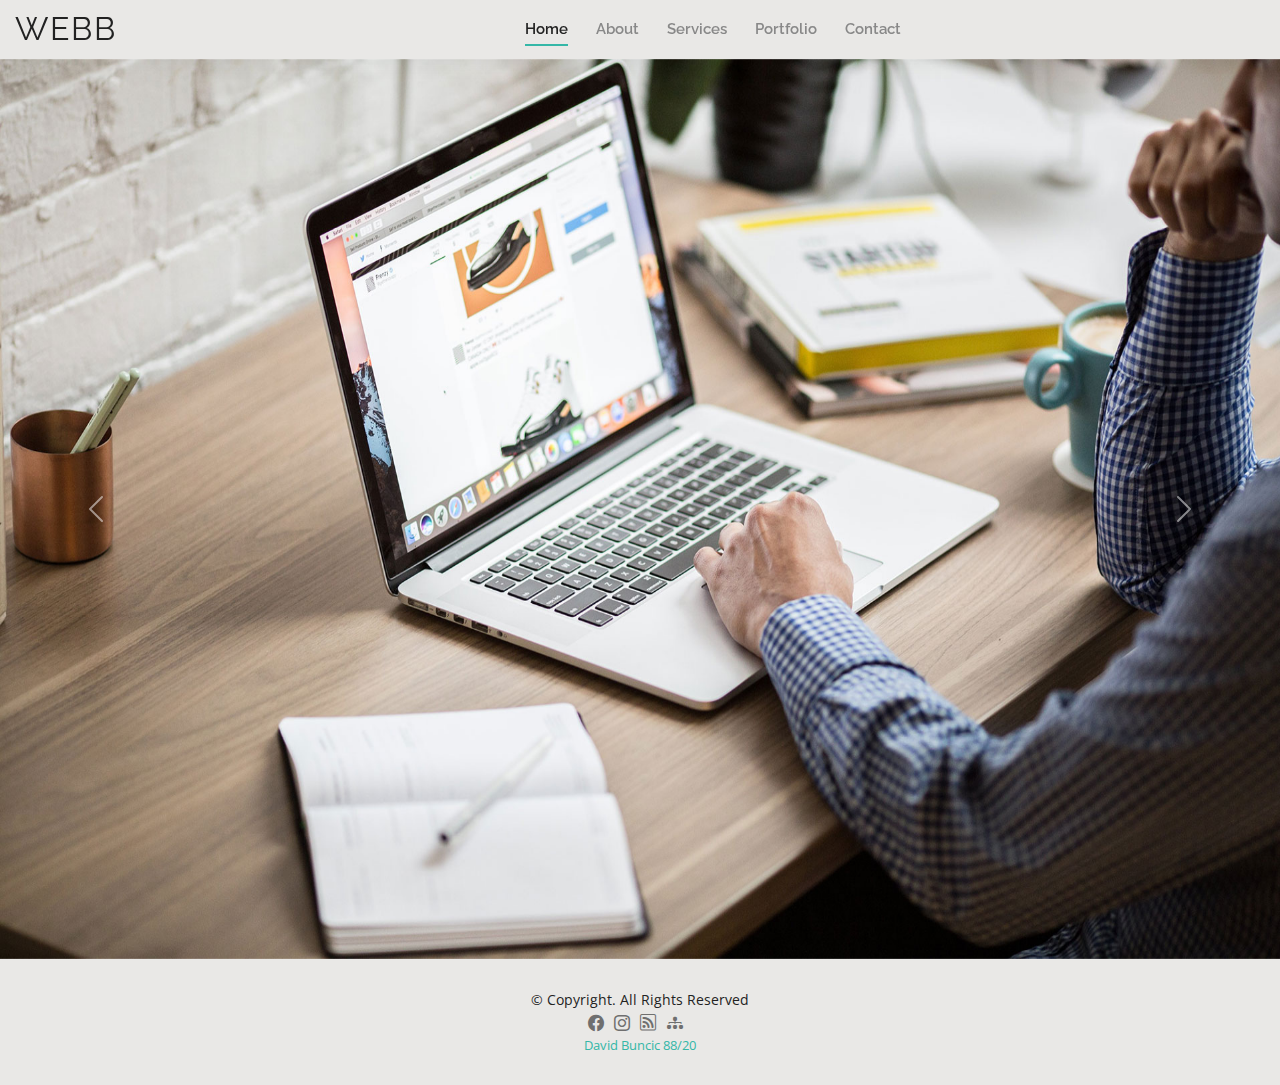
<file: index.html>
<!DOCTYPE html>
<html lang="en">

<head>
    <meta charset="UTF-8">
    <meta http-equiv="X-UA-Compatible" content="IE=edge">
    <meta name="viewport" content="width=device-width, initial-scale=1.0">

    <title>WEBB</title>
    <meta content="Welcome to digital design agency - WEBB" name="description">
    <meta content="brand, branding, web design, web development, web" name="keywords">

    <link href="assets/img/favicon.png" rel="icon">

    <link href="https://fonts.googleapis.com/css?family=Open+Sans:300,300i,400,400i,600,600i,700,700i|Raleway:300,300i,400,400i,500,500i,600,600i,700,700i|Poppins:300,300i,400,400i,500,500i,600,600i,700,700i" rel="stylesheet">

    <script src="https://code.jquery.com/jquery-3.5.1.slim.min.js" integrity="sha384-DfXdz2htPH0lsSSs5nCTpuj/zy4C+OGpamoFVy38MVBnE+IbbVYUew+OrCXaRkfj" crossorigin="anonymous"></script>
    <script src="https://cdn.jsdelivr.net/npm/bootstrap@4.6.0/dist/js/bootstrap.bundle.min.js" integrity="sha384-Piv4xVNRyMGpqkS2by6br4gNJ7DXjqk09RmUpJ8jgGtD7zP9yug3goQfGII0yAns" crossorigin="anonymous"></script>

    <link href="assets/bootstrap/css/bootstrap.min.css" rel="stylesheet">
    <link href="assets/bootstrap-icons/bootstrap-icons.css" rel="stylesheet">

    <!-- Main CSS -->
    <link href="assets/css/style.css" rel="stylesheet">
</head>

<body>
    <nav id="header" class="navbar navbar-expand-lg ">
        <h1 class="logo me-auto me-lg-0"><a href="index.html">WEBB</a></h1>
        <button class="navbar-toggler" type="button" data-toggle="collapse" data-target="#navbarNav" aria-controls="navbarNav" aria-expanded="false" aria-label="Toggle navigation">
                  <i class="bi bi-list"></i>
                </button>
        <div class="collapse navbar-collapse" id="navbarNav">
            <ul class="navbar-nav">
                <li class="nav-item ">
                    <a class="nav-link active" href="index.html">Home </a>
                </li>
                <li class="nav-item">
                    <a class="nav-link" href="about.html">About</a>
                </li>
                <li class="nav-item">
                    <a class="nav-link" href="services.html">Services</a>
                </li>
                <li class="nav-item">
                    <a class="nav-link" href="portfolio.html">Portfolio</a>
                </li>
                <li class="nav-item">
                    <a class="nav-link" href="contact.html">Contact</a>
                </li>
            </ul>
        </div>
    </nav>

    <section id="home">
        <div id="homeCarousel" class="carousel slide" data-ride="carousel">
            <div class="carousel-inner">
                <div class="carousel-item active">
                    <img class="d-block w-100" src="assets/img/slider_small.jpg" alt="First slide">
                </div>
                <div class="carousel-item">
                    <img class="d-block w-100" src="assets/img/slider1_small.jpg" alt="Second slide">
                </div>
                <div class="carousel-item">
                    <img class="d-block w-100" src="assets/img/slider2_small.jpg" alt="Third slide">
                </div>
            </div>
            <a class="carousel-control-prev" href="#homeCarousel" role="button" data-slide="prev">
                <span class="carousel-control-prev-icon" aria-hidden="true"></span>
            </a>
            <a class="carousel-control-next" href="#homeCarousel" role="button" data-slide="next">
                <span class="carousel-control-next-icon" aria-hidden="true"></span>
            </a>
        </div>
    </section>

    <!-- FOOTER -->
    <footer id="footer">
        <div class="container">
            <div class="copyright">
                &copy; Copyright. All Rights Reserved
            </div>
            <div class="header-social-links">
                <a href="https://www.facebook.com/" class="facebook"><i class="bi bi-facebook"></i></a>
                <a href="https://www.instagram.com/" class="instagram"><i class="bi bi-instagram"></i></a>
                <a href="rss.xml"><i class="bi bi-rss"></i></i></a>
                <a href="sitemap.xml"><i class="bi bi-diagram-3-fill"></i></a>
            </div>
            <div class="credits">
                <a href="author.html">
                    David Buncic 88/20
                </a>
            </div>

        </div>
    </footer>
    <!-- END FOOTER -->

    <script src="https://cdn.jsdelivr.net/npm/bootstrap@5.0.0-beta3/dist/js/bootstrap.min.js" integrity="sha384-j0CNLUeiqtyaRmlzUHCPZ+Gy5fQu0dQ6eZ/xAww941Ai1SxSY+0EQqNXNE6DZiVc" crossorigin="anonymous"></script>
    <script src="assets/bootstrap/js/bootstrap.bundle.js"></script>
    <script src="assets/bootstrap/js/bootstrap.js"></script>

</body>

</html>
</file>
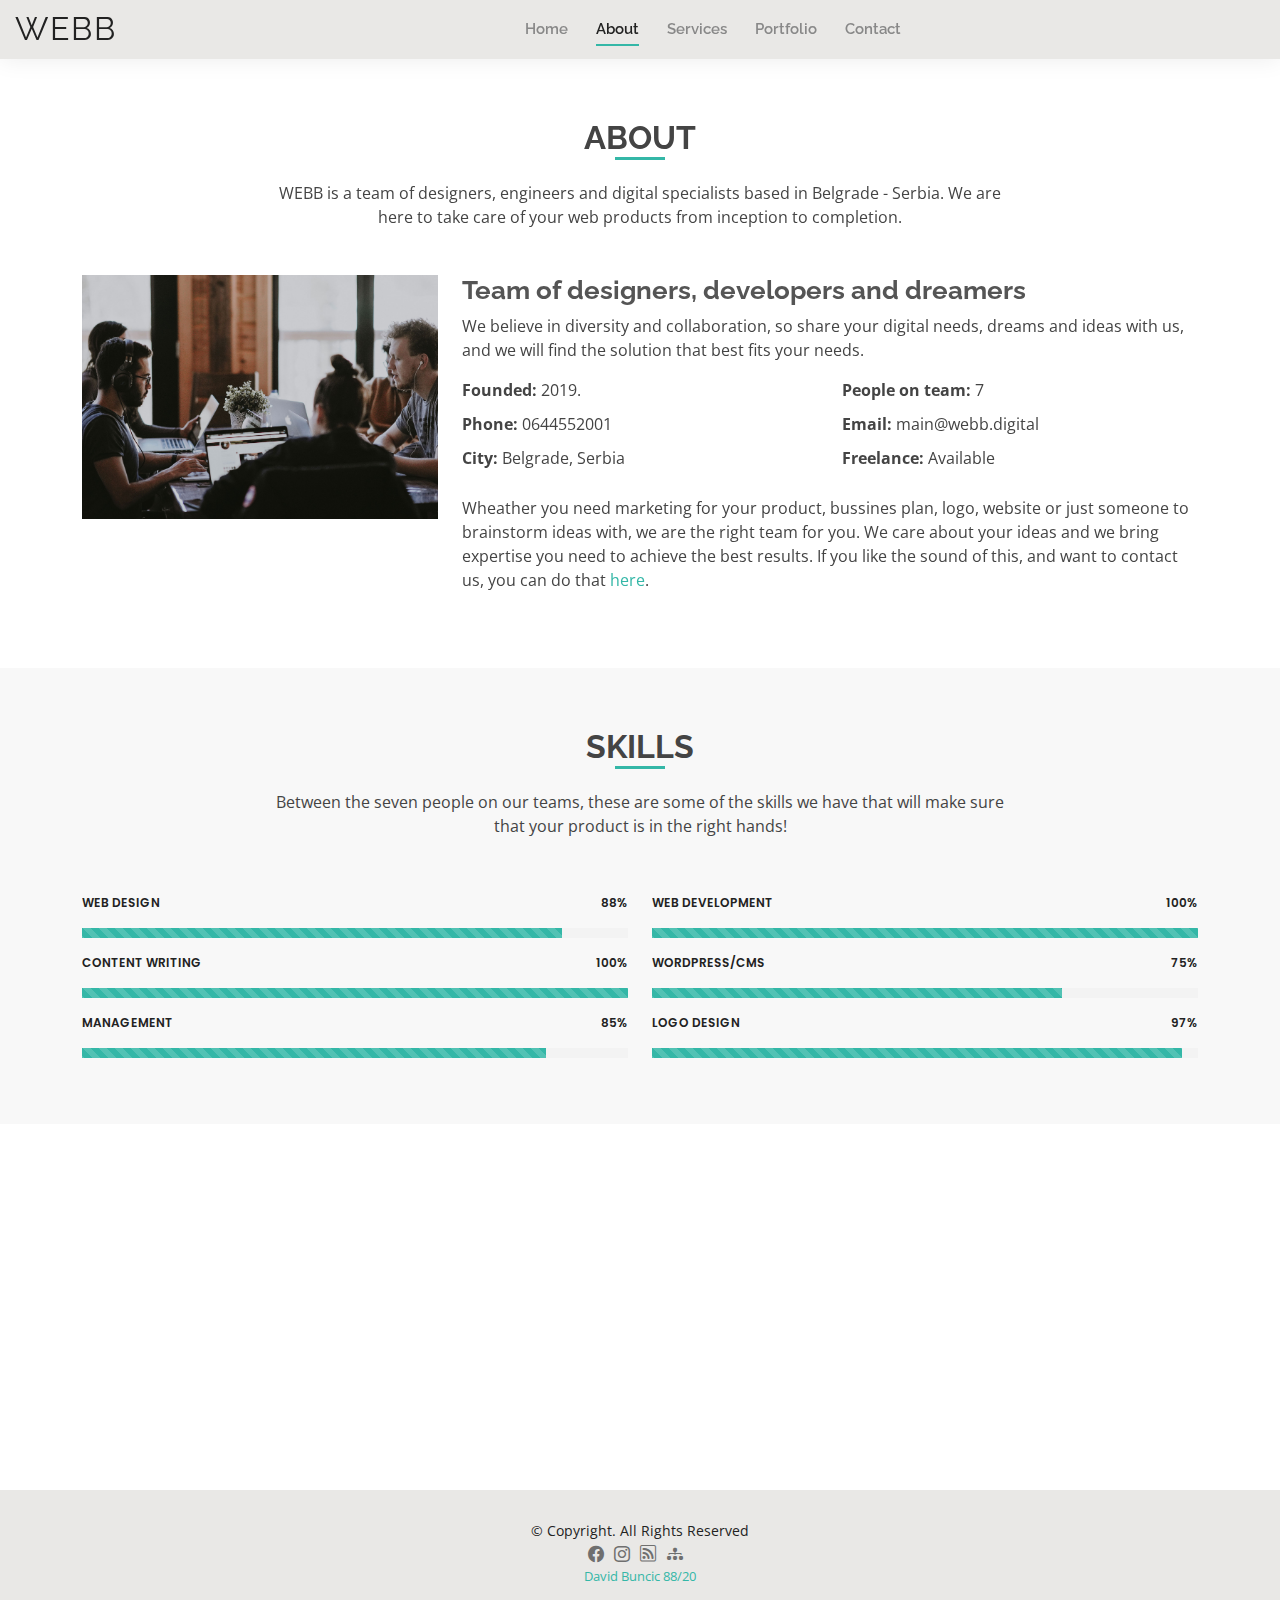
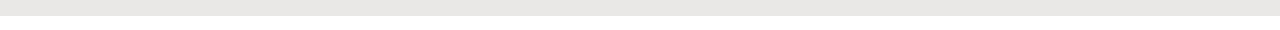
<file: about.html>
<!DOCTYPE html>
<html lang="en">

<head>
    <meta charset="UTF-8">
    <meta http-equiv="X-UA-Compatible" content="IE=edge">
    <meta name="viewport" content="width=device-width, initial-scale=1.0">

    <title>WEBB</title>
    <meta content="About our brand - WEBB" name="description">
    <meta content="brand, branding, web design, web development, web" name="keywords">

    <link href="assets/img/favicon.png" rel="icon">

    <link href="https://fonts.googleapis.com/css?family=Open+Sans:300,300i,400,400i,600,600i,700,700i|Raleway:300,300i,400,400i,500,500i,600,600i,700,700i|Poppins:300,300i,400,400i,500,500i,600,600i,700,700i" rel="stylesheet">

    <script src="https://code.jquery.com/jquery-3.5.1.slim.min.js" integrity="sha384-DfXdz2htPH0lsSSs5nCTpuj/zy4C+OGpamoFVy38MVBnE+IbbVYUew+OrCXaRkfj" crossorigin="anonymous"></script>
    <script src="https://cdn.jsdelivr.net/npm/bootstrap@4.6.0/dist/js/bootstrap.bundle.min.js" integrity="sha384-Piv4xVNRyMGpqkS2by6br4gNJ7DXjqk09RmUpJ8jgGtD7zP9yug3goQfGII0yAns" crossorigin="anonymous"></script>

    <link href="assets/bootstrap/css/bootstrap.min.css" rel="stylesheet">
    <link href="assets/bootstrap-icons/bootstrap-icons.css" rel="stylesheet">

    <link rel="stylesheet" href="https://unpkg.com/aos@next/dist/aos.css" />

    <link href="assets/css/style.css" rel="stylesheet">
</head>

<body>
    <nav id="header" class="navbar navbar-expand-lg ">
        <h1 class="logo me-auto me-lg-0"><a href="index.html">WEBB</a></h1>
        <button class="navbar-toggler" type="button" data-toggle="collapse" data-target="#navbarNav" aria-controls="navbarNav" aria-expanded="false" aria-label="Toggle navigation">
                  <i class="bi bi-list"></i>
                </button>
        <div class="collapse navbar-collapse" id="navbarNav">
            <ul class="navbar-nav">
                <li class="nav-item ">
                    <a class="nav-link" href="index.html">Home </a>
                </li>
                <li class="nav-item">
                    <a class="nav-link active" href="about.html">About</a>
                </li>
                <li class="nav-item">
                    <a class="nav-link" href="services.html">Services</a>
                </li>
                <li class="nav-item">
                    <a class="nav-link" href="portfolio.html">Portfolio</a>
                </li>
                <li class="nav-item">
                    <a class="nav-link" href="contact.html">Contact</a>
                </li>
            </ul>
        </div>
    </nav>

    <main id="main">

        <section id="about" class="about" data-aos="fade-up">
            <div class="container">
                <div class="section-title col-lg-8">
                    <h2>About</h2>
                    <p>WEBB is a team of designers, engineers and digital specialists based in Belgrade - Serbia. We are here to take care of your web products from inception to completion.
                    </p>
                </div>
                <div class="row">
                    <div class="col-lg-4">
                        <img class="img-fluid" src="assets/img/about.jpg" alt="Team photo">
                    </div>
                    <div class="col-lg-8 pt-4 pt-lg-0 content">
                        <h3> Team of designers, developers and dreamers</h3>
                        <p>We believe in diversity and collaboration, so share your digital needs, dreams and ideas with us, and we will find the solution that best fits your needs.</p>

                        <div class="row">
                            <div class="col-lg-6 col-md-6 col-xs-12">
                                <ul>
                                    <li><strong>Founded:</strong> 2019.</li>
                                    <li><strong>Phone:</strong> 0644552001</li>
                                    <li><strong>City:</strong> Belgrade, Serbia</li>
                                </ul>
                            </div>
                            <div class="col-lg-6 col-md-6 col-xs-12">
                                <ul>
                                    <li><strong>People on team:</strong> 7 </li>
                                    <li><strong>Email:</strong> main@webb.digital</li>
                                    <li><strong>Freelance:</strong> Available</li>
                                </ul>
                            </div>
                        </div>
                        <p>
                            Wheather you need marketing for your product, bussines plan, logo, website or just someone to brainstorm ideas with, we are the right team for you. We care about your ideas and we bring expertise you need to achieve the best results. If you like the sound
                            of this, and want to contact us, you can do that
                            <a href="contact.html">here</a>.
                        </p>
                    </div>
                </div>
            </div>

        </section>

        <section id="skills" class="skills" data-aos="fade-up">
            <div class="container">
                <div class="section-title col-lg-8">
                    <h2> Skills</h2>
                    <p> Between the seven people on our teams, these are some of the skills we have that will make sure that your product is in the right hands!
                    </p>
                </div>

                <div class="row">
                    <div class="col-lg-6">
                        <div class="progress">
                            <span class="skill">Web Design <i class="val">88%</i></span>
                            <div class="progress-bar-wrap">
                                <div class="progress-bar progress-bar-striped progress-bar-animated" role="progressbar" aria-valuenow="100" aria-valuemin="0" aria-valuemax="100" style="width: 88%;">
                                </div>
                            </div>
                        </div>

                        <div class="progress">
                            <span class="skill">Content Writing <i class="val">100%</i></span>
                            <div class="progress-bar-wrap">
                                <div class="progress-bar progress-bar-striped progress-bar-animated" role="progressbar" aria-valuenow="90" aria-valuemin="0" aria-valuemax="100">
                                </div>
                            </div>
                        </div>

                        <div class="progress">
                            <span class="skill">Management <i class="val">85%</i></span>
                            <div class="progress-bar-wrap">
                                <div class="progress-bar progress-bar-striped progress-bar-animated" role="progressbar" aria-valuenow="75" aria-valuemin="0" aria-valuemax="100" style="width: 85%;">
                                </div>
                            </div>
                        </div>
                    </div>

                    <div class="col-lg-6">

                        <div class="progress">
                            <span class="skill">Web Development <i class="val">100%</i></span>
                            <div class="progress-bar-wrap">
                                <div class="progress-bar progress-bar-striped progress-bar-animated" role="progressbar" aria-valuenow="80" aria-valuemin="0" aria-valuemax="100">
                                </div>
                            </div>
                        </div>

                        <div class="progress">
                            <span class="skill">WordPress/CMS <i class="val">75%</i></span>
                            <div class="progress-bar-wrap">
                                <div class="progress-bar progress-bar-striped progress-bar-animated" role="progressbar" aria-valuenow="90" aria-valuemin="0" aria-valuemax="100" style="width: 75%;">
                                </div>
                            </div>
                        </div>

                        <div class="progress">
                            <span class="skill">Logo Design <i class="val">97%</i></span>
                            <div class="progress-bar-wrap">
                                <div class="progress-bar progress-bar-striped progress-bar-animated" role="progressbar" aria-valuenow="55" aria-valuemin="0" aria-valuemax="100" style="width: 97%;">
                                </div>
                            </div>
                        </div>

                    </div>
                </div>
            </div>
        </section>

        <section id="facts" class="facts" data-aos="fade-up">
            <div class="container" data-aos="fade-up">

                <div class="section-title col-lg-8">
                    <h2>Facts</h2>
                    <p>Here just some of the fact about our team that make us special.</p>
                </div>

                <div class="row counters">

                    <div class="col-lg-3 col-md-6 col-sm-12 text-center">
                        <span data-purecounter-start="0" data-purecounter-end="232" data-purecounter-duration="1" class="purecounter">11</span>
                        <p>Clients</p>
                    </div>

                    <div class="col-lg-3 col-md-6 col-sm-12 text-center">
                        <span data-purecounter-start="0" data-purecounter-end="521" data-purecounter-duration="1" class="purecounter">25</span>
                        <p>Projects</p>
                    </div>

                    <div class="col-lg-3 col-md-6 col-sm-12 text-center">
                        <span data-purecounter-start="0" data-purecounter-end="1463" data-purecounter-duration="1" class="purecounter">1000+</span>
                        <p>Hours Of Work</p>
                    </div>

                    <div class="col-lg-3 col-md-6 col-sm-12 text-center">
                        <span data-purecounter-start="0" data-purecounter-end="15" data-purecounter-duration="1" class="purecounter">7</span>
                        <p>Hard Workers</p>
                    </div>

                </div>

            </div>
        </section>

    </main>

    <!-- FOOTER -->
    <footer id="footer">
        <div class="container">
            <div class="copyright">
                &copy; Copyright. All Rights Reserved
            </div>
            <div class="header-social-links">
                <a href="https://www.facebook.com/" class="facebook"><i class="bi bi-facebook"></i></a>
                <a href="https://www.instagram.com/" class="instagram"><i class="bi bi-instagram"></i></a>
                <a href="rss.xml"><i class="bi bi-rss"></i></i></a>
                <a href="sitemap.xml"><i class="bi bi-diagram-3-fill"></i></a>
            </div>
            <div class="credits">
                <a href="author.html">
                    David Buncic 88/20
                </a>
            </div>

        </div>
    </footer>
    <!-- END FOOTER -->

    <script src="https://unpkg.com/aos@next/dist/aos.js"></script>
    <script>
        AOS.init();
    </script>
    <script src="assets/bootstrap/js/bootstrap.bundle.min.js"></script>
    <script src="assets/bootstrap/js/main.js"></script>

</body>

</html>
</file>
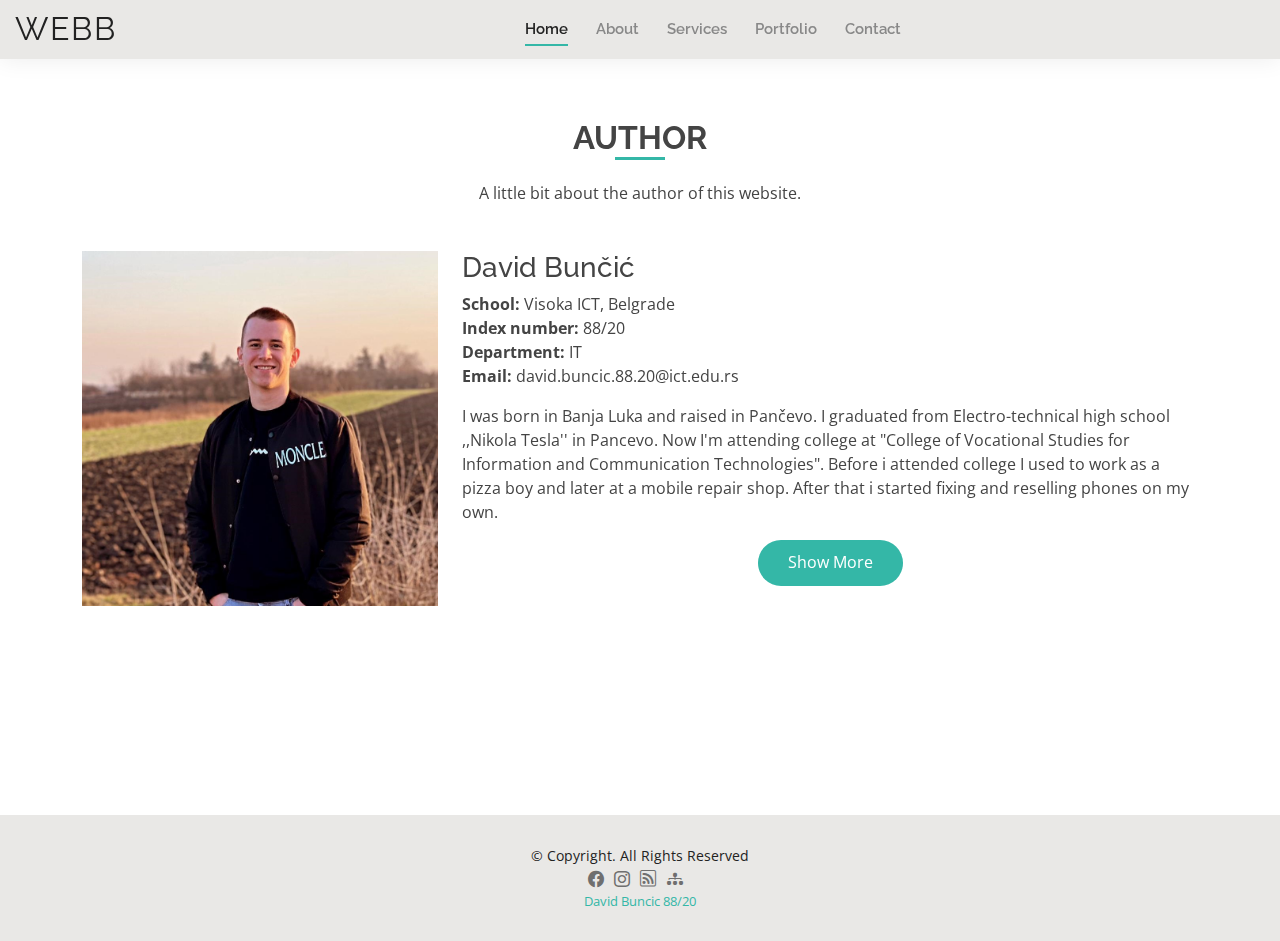
<file: author.html>
<!DOCTYPE html>
<html lang="en">

<head>
    <meta charset="UTF-8">
    <meta http-equiv="X-UA-Compatible" content="IE=edge">
    <meta name="viewport" content="width=device-width, initial-scale=1.0">

    <title>David Bootstrap</title>
    <meta content="Little bit more about the author of website" name="description">
    <meta content="brand, branding, web design, web development, web" name="keywords">

    <link href="assets/img/favicon.png" rel="icon">
    <link href="assets/img/apple-touch-icon.png" rel="apple-touch-icon">

    <link href="https://fonts.googleapis.com/css?family=Open+Sans:300,300i,400,400i,600,600i,700,700i|Raleway:300,300i,400,400i,500,500i,600,600i,700,700i|Poppins:300,300i,400,400i,500,500i,600,600i,700,700i" rel="stylesheet">

    <script src="https://code.jquery.com/jquery-3.5.1.slim.min.js" integrity="sha384-DfXdz2htPH0lsSSs5nCTpuj/zy4C+OGpamoFVy38MVBnE+IbbVYUew+OrCXaRkfj" crossorigin="anonymous"></script>
    <script src="https://cdn.jsdelivr.net/npm/bootstrap@4.6.0/dist/js/bootstrap.bundle.min.js" integrity="sha384-Piv4xVNRyMGpqkS2by6br4gNJ7DXjqk09RmUpJ8jgGtD7zP9yug3goQfGII0yAns" crossorigin="anonymous"></script>

    <link href="assets/bootstrap/css/bootstrap.min.css" rel="stylesheet">
    <link href="assets/bootstrap-icons/bootstrap-icons.css" rel="stylesheet">

    <link rel="stylesheet" href="https://unpkg.com/aos@next/dist/aos.css" />

    <link href="assets/css/style.css" rel="stylesheet">
</head>

<body>
    <nav id="header" class="navbar navbar-expand-lg ">
        <h1 class="logo me-auto me-lg-0"><a href="index.html">WEBB</a></h1>
        <button class="navbar-toggler" type="button" data-toggle="collapse" data-target="#navbarNav" aria-controls="navbarNav" aria-expanded="false" aria-label="Toggle navigation">
                  <i class="bi bi-list"></i>
                </button>
        <div class="collapse navbar-collapse" id="navbarNav">
            <ul class="navbar-nav">
                <li class="nav-item ">
                    <a class="nav-link active" href="index.html">Home </a>
                </li>
                <li class="nav-item">
                    <a class="nav-link" href="about.html">About</a>
                </li>
                <li class="nav-item">
                    <a class="nav-link" href="services.html">Services</a>
                </li>
                <li class="nav-item">
                    <a class="nav-link" href="portfolio.html">Portfolio</a>
                </li>
                <li class="nav-item">
                    <a class="nav-link" href="contact.html">Contact</a>
                </li>
            </ul>
        </div>
    </nav>

    <main id="main">
        <section id="author" class="author" data-aos="fade-up">
            <div class="container">
                <div class="section-title col-lg-8 col-sm-12">
                    <h2>Author</h2>
                    <p>A little bit about the author of this website.
                    </p>
                </div>
                <div class="row">
                    <div class="col-lg-4">
                        <img class="img-fluid" src="assets/img/about.jpeg" alt="Author photo">
                    </div>
                    <div class="col-lg-8 pt-4 pt-lg-0 content">
                        <h3> David Bunčić </h3>
                        <div class="row">
                            <div class="col-lg-6 col-md-6 col-xs-12">
                                <ul>
                                    <li><i class="bi bi-rounded-right"></i> <strong>School:</strong> Visoka ICT, Belgrade
                                    </li>
                                    <li><i class="bi bi-rounded-right"></i> <strong>Index number:</strong> 88/20</li>
                                    <li><i class="bi bi-rounded-right"></i> <strong>Department:</strong> IT</li>
                                    <li><i class="bi bi-rounded-right"></i> <strong>Email:</strong> david.buncic.88.20@ict.edu.rs
                                    </li>
                                </ul>
                            </div>
                        </div>
                        <p>
                            I was born in Banja Luka and raised in Pančevo. I graduated from Electro-technical high school ,,Nikola Tesla'' in Pancevo. Now I'm attending college at "College of Vocational Studies for Information and Communication Technologies". Before i attended
                            college I used to work as a pizza boy and later at a mobile repair shop. After that i started fixing and reselling phones on my own.
                        </p>
                        <div class="col-lg-12 d-flex justify-content-center">
                            <button class="btn-primary" data-bs-toggle="modal" data-bs-target="#modal"> Show More
                            </button>

                            <!-- Modal -->
                            <div class="modal fade" id="modal" tabindex="-1" aria-labelledby="exampleModalLabel" aria-hidden="true">
                                <div class="modal-dialog">
                                    <div class="modal-content">
                                        <div class="modal-header">
                                            <h5 class="modal-title" id="exampleModalLabel">Important links</h5>
                                            <button type="button" class="btn-close" data-bs-dismiss="modal" aria-label="Close"></button>
                                        </div>
                                        <div class="modal-body">
                                            <ul>
                                                <li><strong>Potrfolio:</strong> <a href="https://david8820.github.io/portfolio/">david8820.github.io</a></li>
                                                <li><strong>Facebook:</strong> <a href="https://www.facebook.com/david.buncic.3">Давид Бунчић</a> </li>
                                                <li><strong>Instagram:</strong> <a href="https://www.instagram.com/buncic_d/">@buncic_d</a></li>
                                            </ul>
                                        </div>
                                    </div>
                                </div>
                            </div>
                        </div>
                    </div>
                </div>
            </div>

        </section>

    </main>

    <!-- FOOTER -->
    <footer id="footer">
        <div class="container">
            <div class="copyright">
                &copy; Copyright. All Rights Reserved
            </div>
            <div class="header-social-links">
                <a href="https://www.facebook.com/" class="facebook"><i class="bi bi-facebook"></i></a>
                <a href="https://www.instagram.com/" class="instagram"><i class="bi bi-instagram"></i></a>
                <a href="rss.xml"><i class="bi bi-rss"></i></i></a>
                <a href="sitemap.xml"><i class="bi bi-diagram-3-fill"></i></a>
            </div>
            <div class="credits">
                <a href="author.html">
                    David Buncic 88/20
                </a>
            </div>

        </div>
    </footer>
    <!-- END FOOTER -->

    <script src="https://unpkg.com/aos@next/dist/aos.js"></script>
    <script>
        AOS.init();
    </script>
    <script src="assets/bootstrap/js/bootstrap.bundle.min.js"></script>
    <script src="assets/bootstrap/js/main.js"></script>

</body>

</html>
</file>
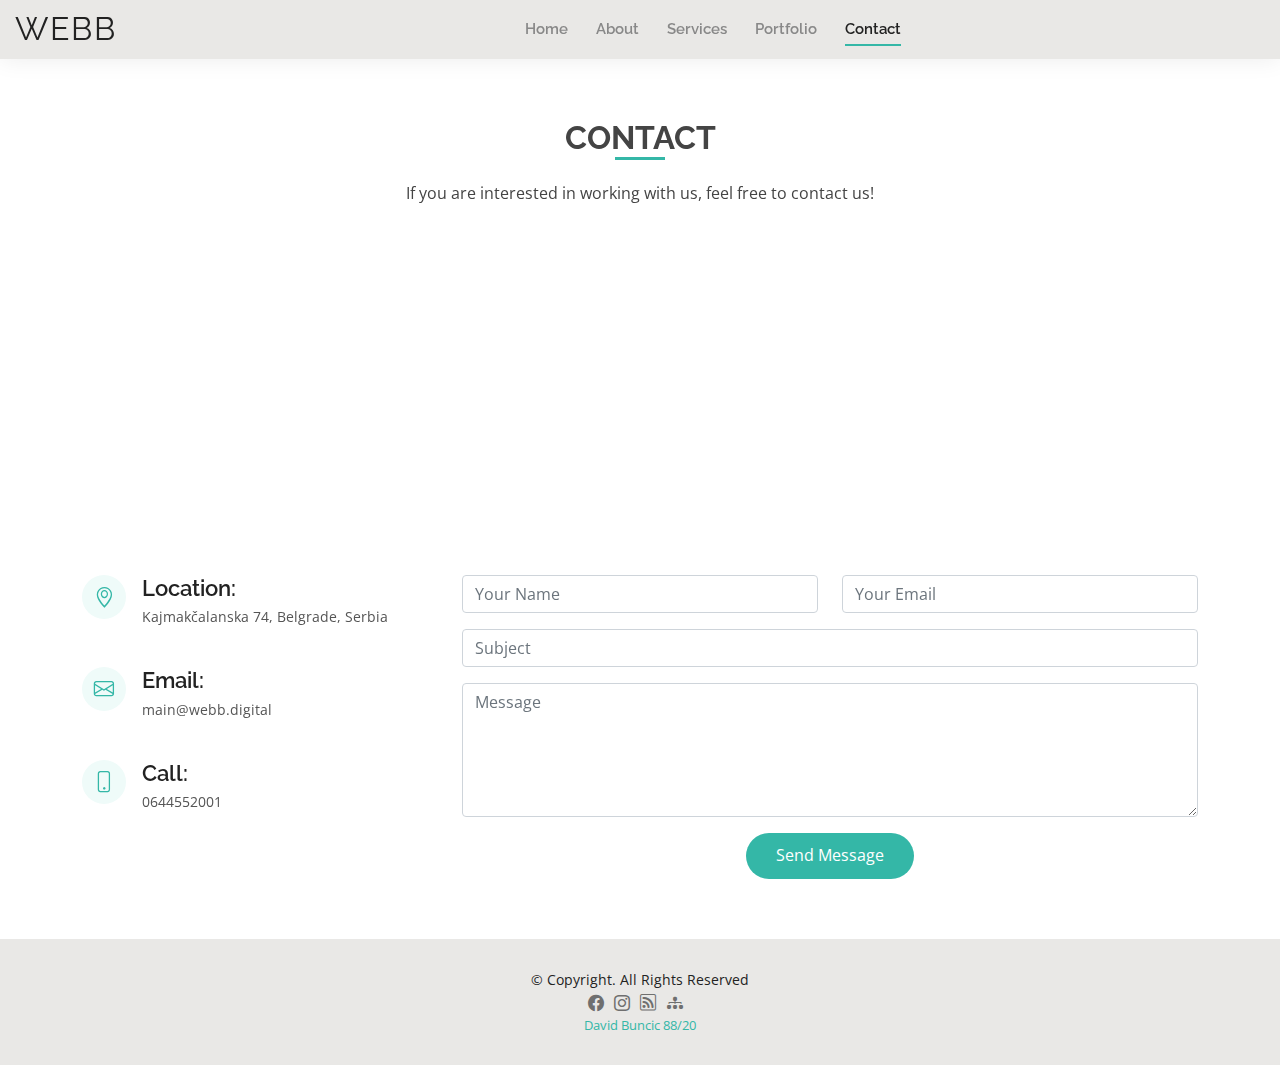
<file: contact.html>
<!DOCTYPE html>
<html lang="en">

<head>
    <meta charset="UTF-8">
    <meta http-equiv="X-UA-Compatible" content="IE=edge">
    <meta name="viewport" content="width=device-width, initial-scale=1.0">

    <title>WEBB</title>
    <meta content="Contact us here - WEBB" name="description">
    <meta content="brand, branding, web design, web development, web" name="keywords">

    <link href="assets/img/favicon.png" rel="icon">
    <link href="assets/img/apple-touch-icon.png" rel="apple-touch-icon">

    <link href="https://fonts.googleapis.com/css?family=Open+Sans:300,300i,400,400i,600,600i,700,700i|Raleway:300,300i,400,400i,500,500i,600,600i,700,700i|Poppins:300,300i,400,400i,500,500i,600,600i,700,700i" rel="stylesheet">

    <script src="https://code.jquery.com/jquery-3.5.1.slim.min.js" integrity="sha384-DfXdz2htPH0lsSSs5nCTpuj/zy4C+OGpamoFVy38MVBnE+IbbVYUew+OrCXaRkfj" crossorigin="anonymous"></script>
    <script src="https://cdn.jsdelivr.net/npm/bootstrap@4.6.0/dist/js/bootstrap.bundle.min.js" integrity="sha384-Piv4xVNRyMGpqkS2by6br4gNJ7DXjqk09RmUpJ8jgGtD7zP9yug3goQfGII0yAns" crossorigin="anonymous"></script>

    <link href="assets/bootstrap/css/bootstrap.min.css" rel="stylesheet">
    <link href="assets/bootstrap-icons/bootstrap-icons.css" rel="stylesheet">

    <link rel="stylesheet" href="https://unpkg.com/aos@next/dist/aos.css" />

    <link href="assets/css/style.css" rel="stylesheet">
</head>

<body>
    <nav id="header" class="navbar navbar-expand-lg ">
        <h1 class="logo me-auto me-lg-0"><a href="index.html">WEBB</a></h1>
        <button class="navbar-toggler" type="button" data-toggle="collapse" data-target="#navbarNav" aria-controls="navbarNav" aria-expanded="false" aria-label="Toggle navigation">
                  <i class="bi bi-list"></i>
                </button>
        <div class="collapse navbar-collapse" id="navbarNav">
            <ul class="navbar-nav">
                <li class="nav-item ">
                    <a class="nav-link" href="index.html">Home </a>
                </li>
                <li class="nav-item">
                    <a class="nav-link" href="about.html">About</a>
                </li>
                <li class="nav-item">
                    <a class="nav-link" href="services.html">Services</a>
                </li>
                <li class="nav-item">
                    <a class="nav-link" href="portfolio.html">Portfolio</a>
                </li>
                <li class="nav-item">
                    <a class="nav-link active" href="contact.html">Contact</a>
                </li>
            </ul>
        </div>
    </nav>
    <main id="main">

        <section id="contact" class="contact" data-aos="fade-up">
            <div class="container">

                <div class="section-title col-lg-8 col-sm-12">
                    <h2>Contact</h2>
                    <p>If you are interested in working with us, feel free to contact us! </p>
                </div>

                <div>
                    <iframe width="100%" height="270px" frameborder="0" scrolling="no" marginheight="0" marginwidth="0" src="https://maps.google.com/maps?width=100%25&amp;height=600&amp;hl=en&amp;q=Belgrade,%20Serbia+(My%20Business%20Name)&amp;t=&amp;z=15&amp;ie=UTF8&amp;iwloc=B&amp;output=embed"></iframe>
                </div>

                <div class="row mt-5">

                    <div class="info col-lg-4 col-md-12 col-sm-12">
                        <div class="address col-lg-12 col-md-4 col-sm-12">
                            <i class="bi bi-geo-alt"></i>
                            <h4>Location:</h4>
                            <p>Kajmakčalanska 74, Belgrade, Serbia</p>
                        </div>

                        <div class="email col-lg-12 col-md-4 col-sm-12">
                            <i class="bi bi-envelope"></i>
                            <h4>Email:</h4>
                            <p>main@webb.digital</p>
                        </div>

                        <div class="phone col-lg-12 col-md-4 col-sm-12">
                            <i class="bi bi-phone"></i>
                            <h4>Call:</h4>
                            <p>0644552001</p>
                        </div>

                    </div>

                    <div class="col-lg-8 mt-5 mt-lg-0">

                        <form action="forms/contact.php" method="post" role="form" class="email-form">
                            <div class="row">
                                <div class="col-md-6 form-group">
                                    <input type="text" name="name" class="form-control" id="name" placeholder="Your Name" required>
                                </div>
                                <div class="col-md-6 form-group mt-3 mt-md-0">
                                    <input type="email" class="form-control" name="email" id="email" placeholder="Your Email" required>
                                </div>
                            </div>
                            <div class="form-group mt-3">
                                <input type="text" class="form-control" name="subject" id="subject" placeholder="Subject" required>
                            </div>
                            <div class="form-group mt-3">
                                <textarea class="form-control" name="message" rows="5" placeholder="Message" required></textarea>
                            </div>
                            <div class="text-center form-button"><button class="btn-primary" type="submit">Send
                                    Message</button></div>
                        </form>

                    </div>

                </div>

            </div>
        </section>

    </main>

    <!-- FOOTER -->
    <footer id="footer">
        <div class="container">
            <div class="copyright">
                &copy; Copyright. All Rights Reserved
            </div>
            <div class="header-social-links">
                <a href="https://www.facebook.com/" class="facebook"><i class="bi bi-facebook"></i></a>
                <a href="https://www.instagram.com/" class="instagram"><i class="bi bi-instagram"></i></a>
                <a href="rss.xml"><i class="bi bi-rss"></i></i></a>
                <a href="sitemap.xml"><i class="bi bi-diagram-3-fill"></i></a>
            </div>
            <div class="credits">
                <a href="author.html">
                    David Buncic 88/20
                </a>
            </div>

        </div>
    </footer>
    <!-- END FOOTER -->

    <script src="https://unpkg.com/aos@next/dist/aos.js"></script>
    <script>
        AOS.init();
    </script>
    <script src="assets/bootstrap/js/bootstrap.bundle.min.js"></script>
    <script src="assets/bootstrap/js/main.js"></script>

</body>

</html>
</file>
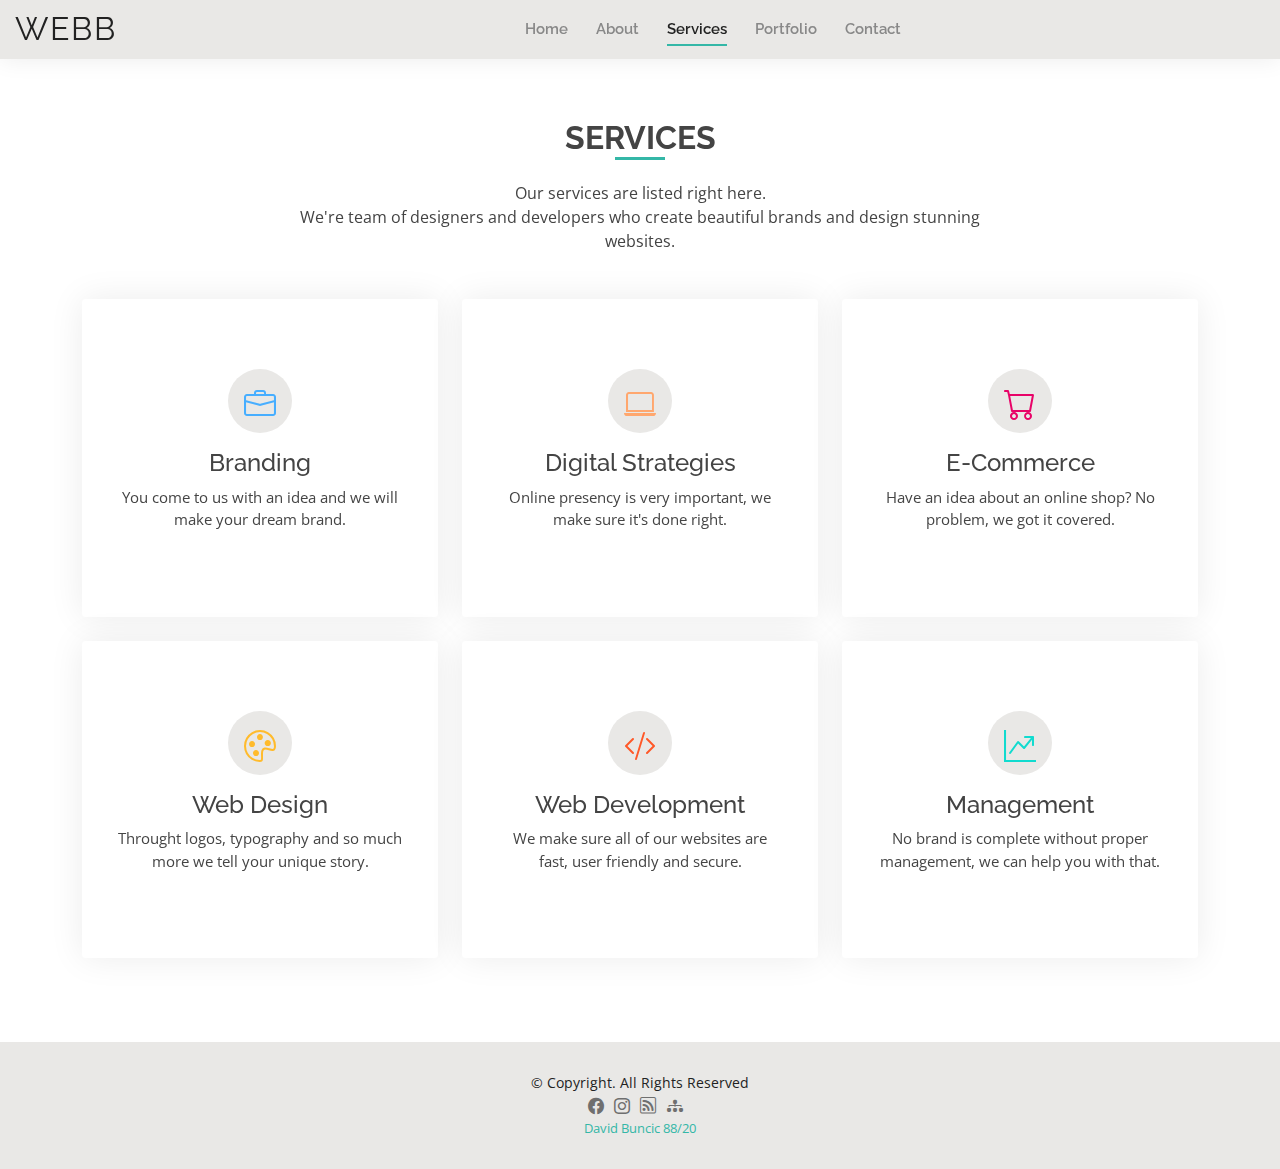
<file: services.html>
<!DOCTYPE html>
<html lang="en">

<head>
    <meta charset="UTF-8">
    <meta http-equiv="X-UA-Compatible" content="IE=edge">
    <meta name="viewport" content="width=device-width, initial-scale=1.0">

    <title>WEBB</title>
    <meta content="Services of the digital agency - WEBB" name="description">
    <meta content="brand, branding, web design, web development, web" name="keywords">

    <link href="assets/img/favicon.png" rel="icon">
    <link href="assets/img/apple-touch-icon.png" rel="apple-touch-icon">

    <link href="https://fonts.googleapis.com/css?family=Open+Sans:400,400i,400,400i,600,600i,700,700i|Raleway:400,400i,400,400i,500,500i,600,600i,700,700i|Poppins:400,400i,400,400i,500,500i,600,600i,700,700i" rel="stylesheet">

    <script src="https://code.jquery.com/jquery-3.5.1.slim.min.js" integrity="sha384-DfXdz2htPH0lsSSs5nCTpuj/zy4C+OGpamoFVy38MVBnE+IbbVYUew+OrCXaRkfj" crossorigin="anonymous"></script>
    <script src="https://cdn.jsdelivr.net/npm/bootstrap@4.6.0/dist/js/bootstrap.bundle.min.js" integrity="sha384-Piv4xVNRyMGpqkS2by6br4gNJ7DXjqk09RmUpJ8jgGtD7zP9yug3goQfGII0yAns" crossorigin="anonymous"></script>

    <link href="assets/bootstrap/css/bootstrap.min.css" rel="stylesheet">
    <link href="assets/bootstrap-icons/bootstrap-icons.css" rel="stylesheet">

    <link rel="stylesheet" href="https://unpkg.com/aos@next/dist/aos.css" />

    <link href="assets/css/style.css" rel="stylesheet">
</head>

<body>
    <nav id="header" class="navbar navbar-expand-lg ">
        <h1 class="logo me-auto me-lg-0"><a href="index.html">WEBB</a></h1>
        <button class="navbar-toggler" type="button" data-toggle="collapse" data-target="#navbarNav" aria-controls="navbarNav" aria-expanded="false" aria-label="Toggle navigation">
                  <i class="bi bi-list"></i>
                </button>
        <div class="collapse navbar-collapse" id="navbarNav">
            <ul class="navbar-nav">
                <li class="nav-item ">
                    <a class="nav-link" href="index.html">Home </a>
                </li>
                <li class="nav-item">
                    <a class="nav-link" href="about.html">About</a>
                </li>
                <li class="nav-item">
                    <a class="nav-link active" href="services.html">Services</a>
                </li>
                <li class="nav-item">
                    <a class="nav-link" href="portfolio.html">Portfolio</a>
                </li>
                <li class="nav-item">
                    <a class="nav-link" href="contact.html">Contact</a>
                </li>
            </ul>
        </div>
    </nav>

    <main id="main">
        <section id="services" class="services" data-aos="fade-up">
            <div class="container">
                <div class="section-title col-lg-8 col-sm-12">
                    <h2>Services</h2>
                    <p>Our services are listed right here. </br> We're team of designers and developers who create beautiful brands and design stunning websites.</p>
                </div>
                <div class="row d-flex justify-content-around">
                    <div class="card-holder col-lg-4 col-md-6 col-xs-12" data-aos="fade-up">
                        <div class="card bg-light">
                            <div class="card-header icon-blue"><i class="bi bi-briefcase"></i></div>
                            <div class="card-body">
                                <h4 class="card-title">Branding</h4>
                                <p class="card-text">You come to us with an idea and we will make your dream brand.</p>
                            </div>
                        </div>
                    </div>
                    <div class="card-holder col-lg-4 col-md-6 col-xs-12" data-aos="fade-up">
                        <div class="card bg-light">
                            <div class="card-header icon-orange"><i class="bi bi-laptop"></i></div>
                            <div class="card-body">
                                <h4 class="card-title">Digital Strategies</h4>
                                <p class="card-text">Online presency is very important, we make sure it's done right.</p>
                            </div>
                        </div>
                    </div>
                    <div class="card-holder col-lg-4 col-md-6 col-xs-12" data-aos="fade-up">
                        <div class="card bg-light">
                            <div class="card-header icon-pink"><i class="bi bi-cart"></i></div>
                            <div class="card-body">
                                <h4 class="card-title">E-Commerce</h4>
                                <p class="card-text">Have an idea about an online shop? No problem, we got it covered.</p>
                            </div>
                        </div>
                    </div>
                    <div class="card-holder col-lg-4 col-md-6 col-xs-12" data-aos="fade-up">
                        <div class="card bg-light">
                            <div class="card-header icon-yellow"><i class="bi bi-palette"></i></div>
                            <div class="card-body">
                                <h4 class="card-title">Web Design</h4>
                                <p class="card-text">Throught logos, typography and so much more we tell your unique story.</p>
                            </div>
                        </div>
                    </div>
                    <div class="card-holder col-lg-4 col-md-6 col-xs-12" data-aos="fade-up">
                        <div class="card bg-light">
                            <div class="card-header icon-red"><i class="bi bi-code-slash"></i></div>
                            <div class="card-body">
                                <h4 class="card-title">Web Development</h4>
                                <p class="card-text">We make sure all of our websites are fast, user friendly and secure.</p>
                            </div>
                        </div>
                    </div>

                    <div class="card-holder col-lg-4 col-md-6 col-xs-12" data-aos="fade-up">
                        <div class="card bg-light">
                            <div class="card-header icon-teal"><i class="bi bi-graph-up"></i></div>
                            <div class="card-body">
                                <h4 class="card-title">Management</h4>
                                <p class="card-text">No brand is complete without proper management, we can help you with that.</p>
                            </div>
                        </div>
                    </div>
                </div>
            </div>
        </section>
    </main>

    <!-- FOOTER -->
    <footer id="footer">
        <div class="container">
            <div class="copyright">
                &copy; Copyright. All Rights Reserved
            </div>
            <div class="header-social-links">
                <a href="https://www.facebook.com/" class="facebook"><i class="bi bi-facebook"></i></a>
                <a href="https://www.instagram.com/" class="instagram"><i class="bi bi-instagram"></i></a>
                <a href="rss.xml"><i class="bi bi-rss"></i></i></a>
                <a href="sitemap.xml"><i class="bi bi-diagram-3-fill"></i></a>
            </div>
            <div class="credits">
                <a href="author.html">
                    David Buncic 88/20
                </a>
            </div>

        </div>
    </footer>
    <!-- END FOOTER -->

    <script src="https://unpkg.com/aos@next/dist/aos.js"></script>
    <script>
        AOS.init();
    </script>
    <script src="assets/bootstrap/js/bootstrap.bundle.min.js"></script>
    <script src="assets/bootstrap/js/main.js"></script>

</body>

</html>
</file>
<file: assets/css/style.css>
body {
    font-family: "Open Sans", sans-serif;
    color: #444444;
    padding: 0;
    margin: 0;
}

ul {
    list-style-type: none;
    padding: 0;
}

a {
    color: #34b7a7;
    text-decoration: none;
}

a:hover {
    color: #51cdbe;
    text-decoration: none;
}

h1,
h2,
h3,
h4,
h5,
h6 {
    font-family: "Raleway", sans-serif;
}


/* HEADER */

i.bi.bi-list {
    font-size: 32px;
    color: #34b7a7;
}

#header {
    background-color: #e9e8e6!important;
    box-shadow: 0px 0px 25px 0 rgba(0, 0, 0, 0.08);
    z-index: 997;
}

#header .logo {
    font-size: 32px;
    margin: 0;
    padding: 0;
    line-height: 1;
    font-weight: 400;
    letter-spacing: 2px;
    text-transform: uppercase;
    padding-left: 15px;
    font-family: "Raleway", sans-serif;
}

#header .logo a {
    color: #222;
}

.header-social-links {
    padding-right: 15px;
}

.header-social-links a {
    color: #6f6f6f;
    padding-left: 6px;
    display: inline-block;
    line-height: 0px;
    transition: 0.3s;
    font-size: 16px;
}

.navbar-nav li a {
    font-family: "Raleway", sans-serif;
}

.header-social-links a:hover {
    color: #34b7a7;
}

.nav-link {
    padding: 0!important;
}

.navbar-collapse .navbar-collapse ul li a {
    font-family: "Raleway", sans-serif;
}

.navbar-collapse>ul>li>a:before {
    content: "";
    position: absolute;
    width: 0;
    height: 2px;
    bottom: -5px;
    left: 0;
    background-color: #34b7a7;
    visibility: hidden;
    width: 0px;
    transition: all 0.3s ease-in-out 0s;
}

.navbar-collapse>ul>li>a:hover,
.navbar-collapse .active:before,
.navbar-collapse>li:hover>a:before {
    visibility: visible;
    color: #222222;
    width: 100%;
}

.navbar-collapse a:hover,
.navbar-collapse .active,
.navbar-collapse li:hover>a {
    color: #222222;
}


/* NAVBAR */

.navbar-collapse {
    justify-content: center;
}

.navbar ul {
    margin: 0;
    padding: 0;
    display: flex;
    list-style: none;
    align-items: center;
}

.navbar ul li {
    position: relative;
    padding: 10px 0 10px 28px;
}

.navbar ul li a {
    display: flex;
    align-items: center;
    justify-content: space-between;
    font-family: "Raleway", sans-serif;
    font-size: 15px;
    font-weight: 600;
    color: #888888;
    white-space: nowrap;
    transition: 0.3s;
    position: relative;
}


/* SECTIONS */

#author {
    min-height: 84vh;
}

section {
    padding: 60px 0px;
}

.section-title {
    margin: 0 auto;
    text-align: center;
    padding-bottom: 30px;
}

.section-title h2 {
    font-size: 32px;
    font-weight: bold;
    text-transform: uppercase;
    padding-bottom: 16px;
}

.section-title h2::after {
    content: '';
    position: absolute;
    display: block;
    width: 50px;
    height: 3px;
    background: #34b7a7;
    left: calc(50% - 25px);
}


/* HOME */

#home {
    padding: 0!important;
}

.w-100 {
    height: 100vh;
}


/* ABOUT */

.about .content h3 {
    font-weight: 700;
    font-size: 26px;
    color: #555;
}

.about .content ul {
    padding: 0;
}

.about .content ul li {
    padding-bottom: 10px;
}

#skills {
    background-color: #f8f8f8;
}

.skills .progress {
    height: 60px;
    display: block;
    background: none;
    border-radius: 0;
}

.progress-bar-wrap {
    background-color: #f3f3f3;
}

.skills .progress .skill {
    padding: 10px 0;
    margin: 0 0 6px 0;
    text-transform: uppercase;
    display: block;
    font-weight: 600;
    font-family: "Poppins", sans-serif;
    color: #222222;
}

.skills .progress .skill .val {
    float: right;
    font-style: normal;
}

.skills .progress-bar {
    height: 10px;
    transition: 0.9s;
    background-color: #34b7a7;
}

.facts .counters span {
    font-size: 48px;
    display: block;
    color: #34b7a7;
}

.facts .counters p {
    padding: 0;
    margin: 0 0 20px 0;
    font-family: "Raleway", sans-serif;
    font-size: 14px;
}


/* SERVICES */

.bg-light {
    background-color: #fff !important;
    border: none;
    box-shadow: 0px 0 35px 0 rgb(0 0 0 / 8%);
}

.card-holder {
    padding-bottom: 24px;
}

.card-holder:hover {
    transform: translateY(-2px);
    transition: all .3s ease-in-out
}

.card {
    padding: 70px 20px 70px 20px;
}

.card-header,
.card-body {
    text-align: center;
}

.card-body p {
    font-size: 15px;
}

.card-header {
    background: none;
    border: none;
    border-radius: 50% !important;
    margin: 0px auto;
    background-color: #e9e8e6;
}

.card-header i {
    font-size: 32px;
}

.card-header i::before {
    vertical-align: middle;
}

.icon-blue i {
    color: #47aeff;
}

.icon-orange i {
    color: #ffa76e;
}

.icon-pink i {
    color: #e80368;
}

.icon-yellow i {
    color: #ffbb2c;
}

.icon-red i {
    color: #ff5828;
}

.icon-teal i {
    color: #11dbcf;
}


/* PORTFOLIO */

.portfolio .portfolio-item {
    margin-bottom: 30px;
}

.portfolio .portfolio-wrap {
    transition: 0.3s;
    position: relative;
    overflow: hidden;
    z-index: 1;
    background: rgba(34, 34, 34, 0.6);
}

.portfolio .portfolio-wrap::before {
    content: "";
    background: rgba(34, 34, 34, 0.6);
    position: absolute;
    left: 0;
    right: 0;
    top: 0;
    bottom: 0;
    transition: all ease-in-out 0.3s;
    z-index: 2;
    opacity: 0;
}

.portfolio .portfolio-wrap img {
    transition: all ease-in-out 0.3s;
}

.portfolio .portfolio-wrap .portfolio-info {
    opacity: 0;
    position: absolute;
    top: 0;
    left: 0;
    right: 0;
    bottom: 0;
    z-index: 3;
    transition: all ease-in-out 0.3s;
    display: flex;
    flex-direction: column;
    justify-content: flex-end;
    align-items: flex-start;
    padding: 20px;
}

.portfolio .portfolio-wrap .portfolio-info h4 {
    font-size: 20px;
    color: #fff;
    font-weight: 600;
}

.portfolio .portfolio-wrap .portfolio-info p {
    color: rgba(255, 255, 255, 0.7);
    font-size: 14px;
    text-transform: uppercase;
    padding: 0;
    margin: 0;
    font-style: italic;
}

.portfolio .portfolio-wrap .portfolio-links {
    text-align: center;
    z-index: 4;
}

.portfolio .portfolio-wrap .portfolio-links a {
    color: #fff;
    margin: 0 5px 0 0;
    font-size: 28px;
    display: inline-block;
    transition: 0.3s;
}

.portfolio .portfolio-wrap .portfolio-links a:hover {
    color: #78d9cd;
}

.portfolio .portfolio-wrap:hover::before {
    opacity: 1;
}

.portfolio .portfolio-wrap:hover img {
    transform: scale(1.2);
}

.portfolio .portfolio-wrap:hover .portfolio-info {
    opacity: 1;
}


/* CONTACT */

.contact .info i {
    font-size: 20px;
    color: #34b7a7;
    float: left;
    width: 44px;
    height: 44px;
    background: #effbf9;
    display: flex;
    justify-content: center;
    align-items: center;
    border-radius: 50px;
    transition: all 0.3s ease-in-out;
}

.contact .info h4 {
    padding: 0 0 0 60px;
    font-size: 22px;
    font-weight: 600;
    margin-bottom: 5px;
    color: #222222;
}

.contact .info p {
    padding: 0 0 0 60px;
    margin-bottom: 0;
    font-size: 14px;
    color: #555555;
}

.contact .info .email,
.contact .info .phone {
    margin-top: 40px;
}

@media (min-width: 992px) {
    .col-md-12 {
        display: block !important;
    }
    .contact .info .email,
    .contact .info .phone {
        margin-top: 40px !important;
    }
}

@media (min-width: 768px) {
    .col-md-12 {
        display: flex;
        justify-content: center;
    }
    .contact .info .email,
    .contact .info .phone {
        margin-top: 0px;
    }
}

.contact .info .email:hover i,
.contact .info .address:hover i,
.contact .info .phone:hover i {
    background: #34b7a7;
    color: #fff;
}

.form-button {
    margin-top: 16px;
}

.btn-primary {
    background: #34b7a7;
    border: 0;
    padding: 10px 30px 12px 30px;
    color: #fff;
    transition: 0.4s;
    border-radius: 50px;
}

.btn-primary:hover {
    background-color: #3dc8b7!important;
    transform: translateY(-2px);
    transition: all .3s ease-in-out;
}

#footer {
    background: #e9e8e6;
    padding: 30px 0;
    color: #222222;
    font-size: 14px;
    text-align: center;
}

#footer .credits {
    padding-top: 5px;
    font-size: 13px;
}
</file>
